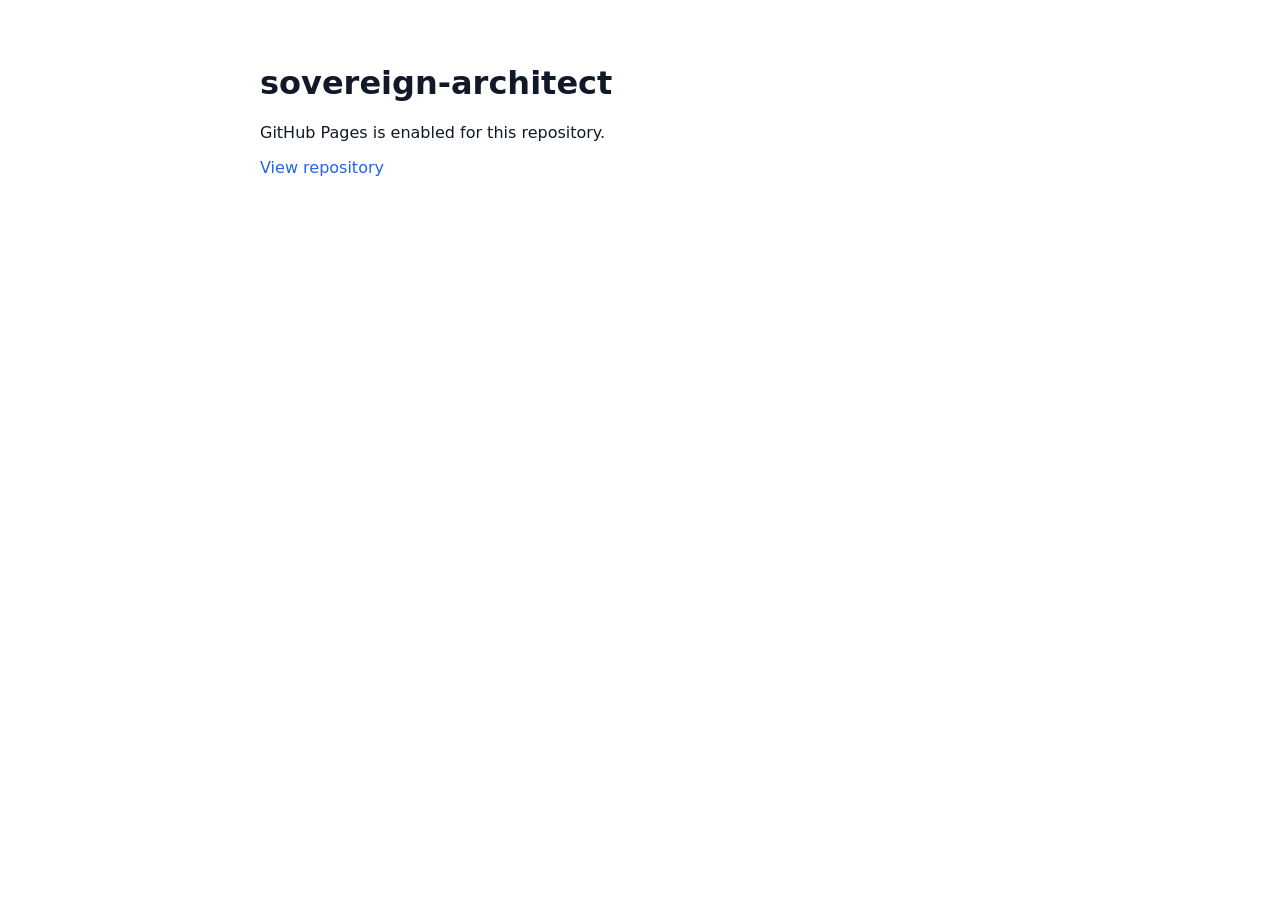
<file: docs/index.html>
<!doctype html>
<html lang="en">
  <head>
    <meta charset="utf-8" />
    <meta name="viewport" content="width=device-width, initial-scale=1" />
    <title>sovereign-architect</title>
    <style>
      body {
        font-family: system-ui, sans-serif;
        max-width: 760px;
        margin: 4rem auto;
        padding: 0 1.25rem;
        color: #111827;
      }
      a { color: #2563eb; text-decoration: none; }
      a:hover { text-decoration: underline; }
    </style>
  </head>
  <body>
    <h1>sovereign-architect</h1>
    <p>GitHub Pages is enabled for this repository.</p>
    <p><a href="https://github.com/FacePrintPay/sovereign-architect">View repository</a></p>
  </body>
</html>
</file>
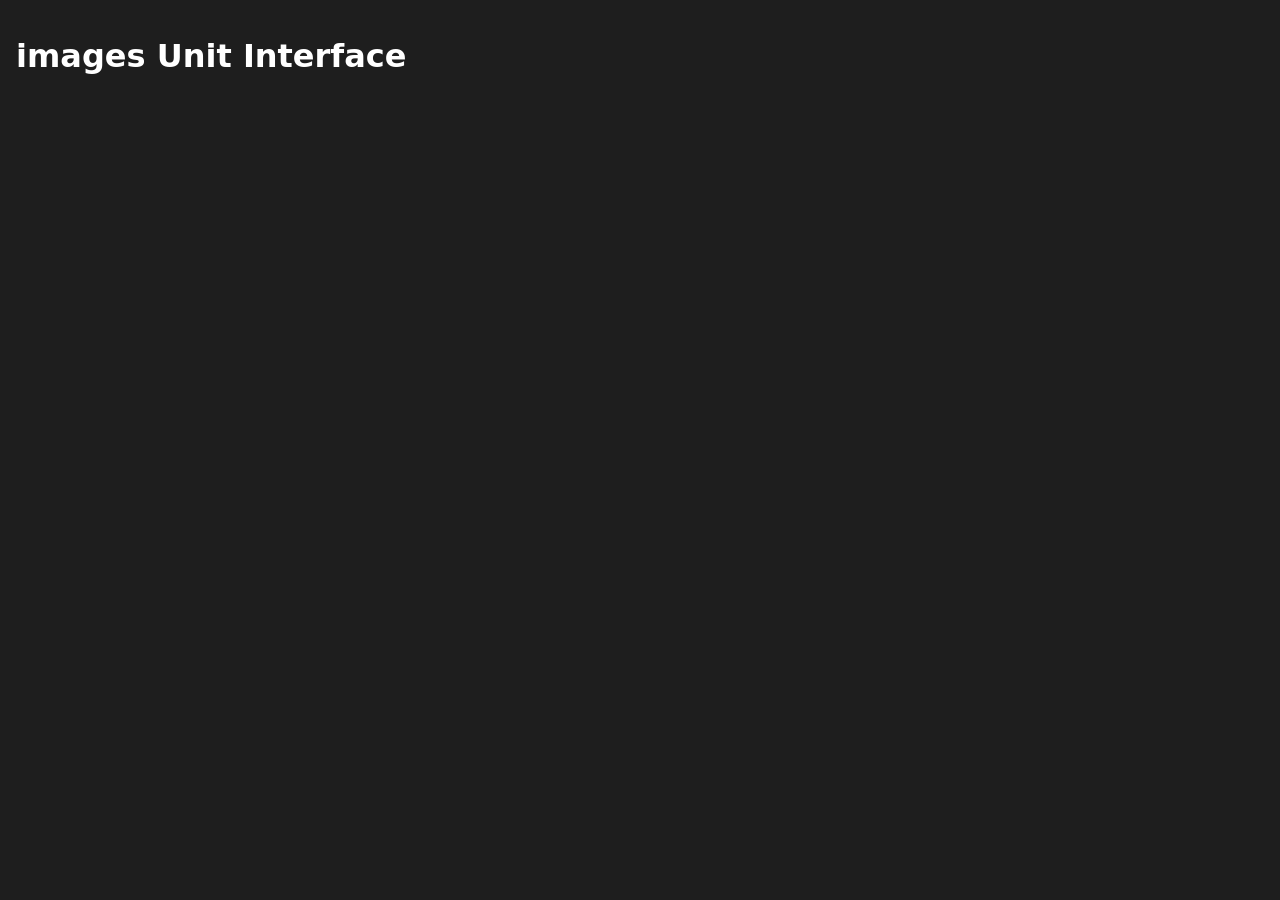
<file: images/index.html>
<!DOCTYPE html>
<html lang="en">
<head>
  <meta charset="UTF-8">
  <meta name="viewport" content="width=device-width, initial-scale=1.0">
  <title>images Unit</title>
  <link rel="stylesheet" href="style.css">
</head>
<body>
  <h1>images Unit Interface</h1>
  <script src="app.py"></script>
</body>
</html>
</file>
<file: images/style.css>
/* images Workspace Styles */
:root {
  --primary-color: #007acc;
  --bg-color: #1e1e1e;
  --text-color: #ffffff;
}

body {
  font-family: system-ui, -apple-system, sans-serif;
  background-color: var(--bg-color);
  color: var(--text-color);
  margin: 0;
  padding: 1rem;
}
</file>
